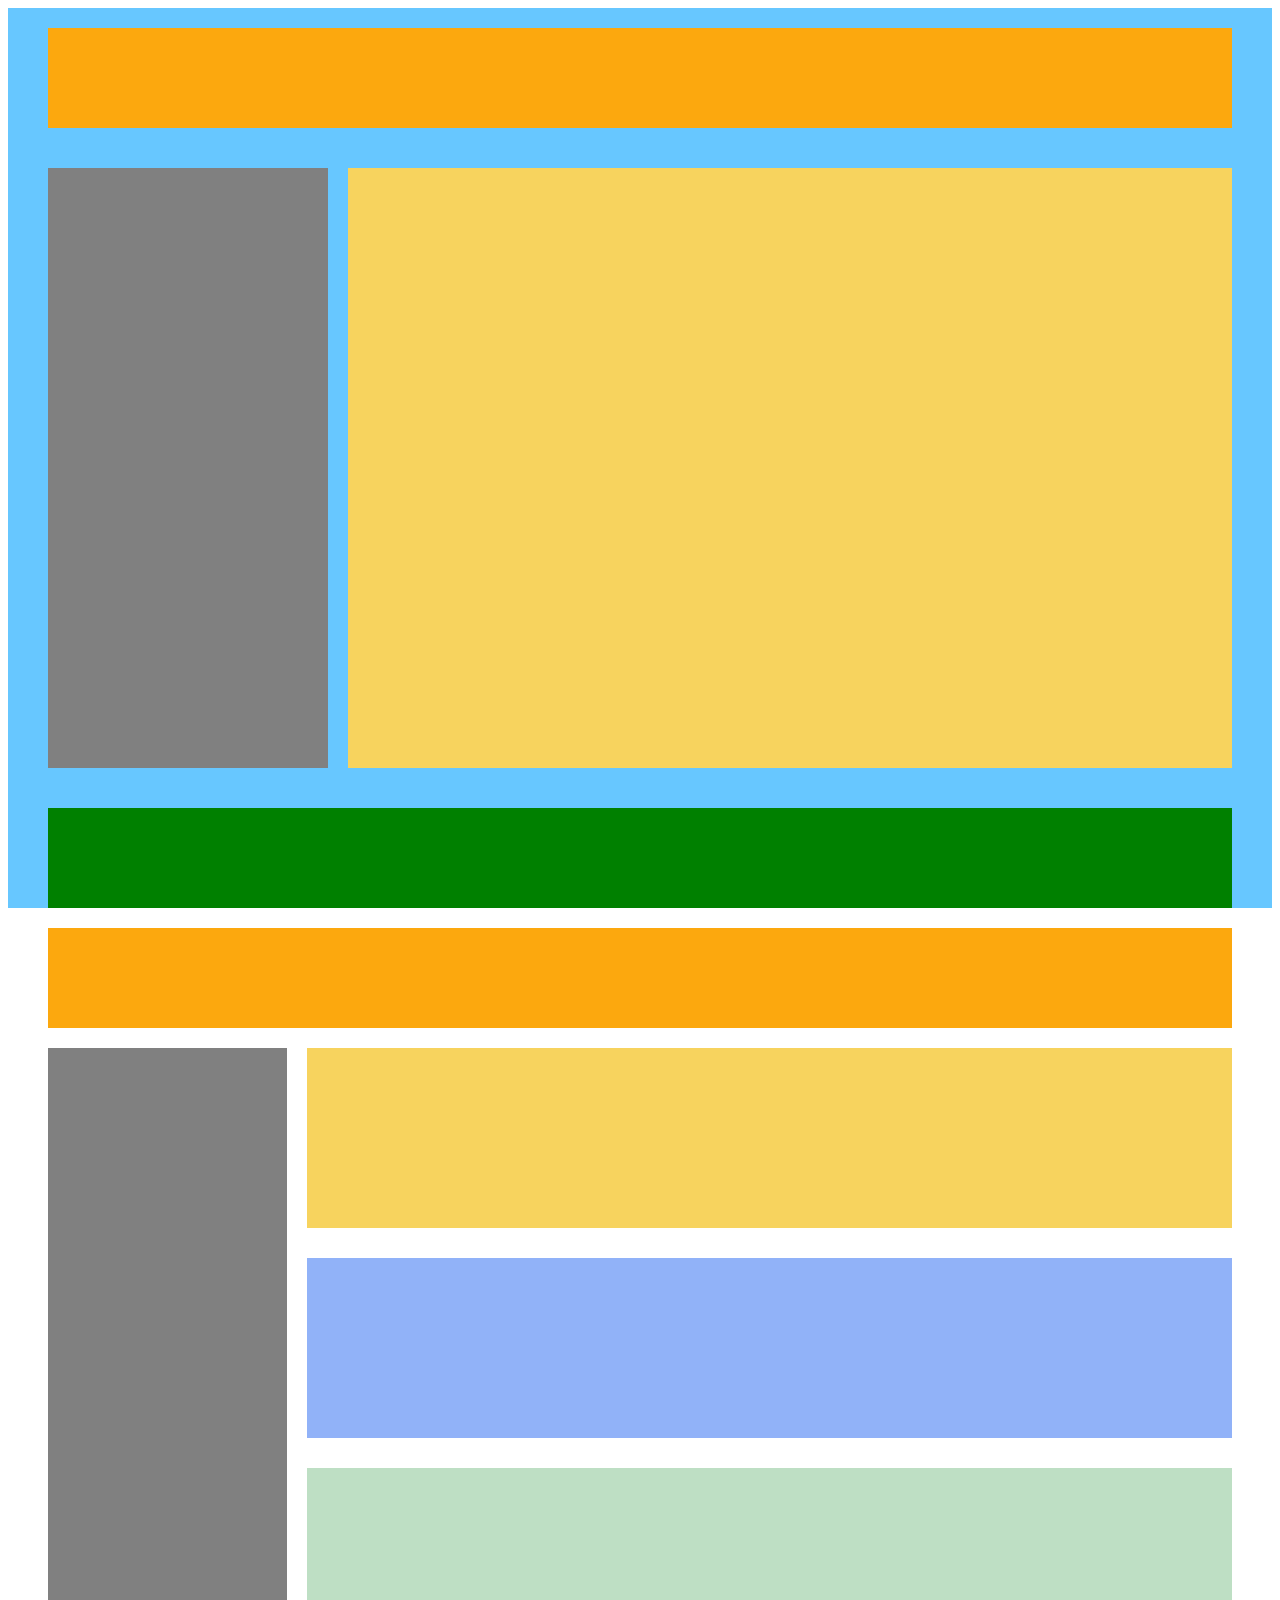
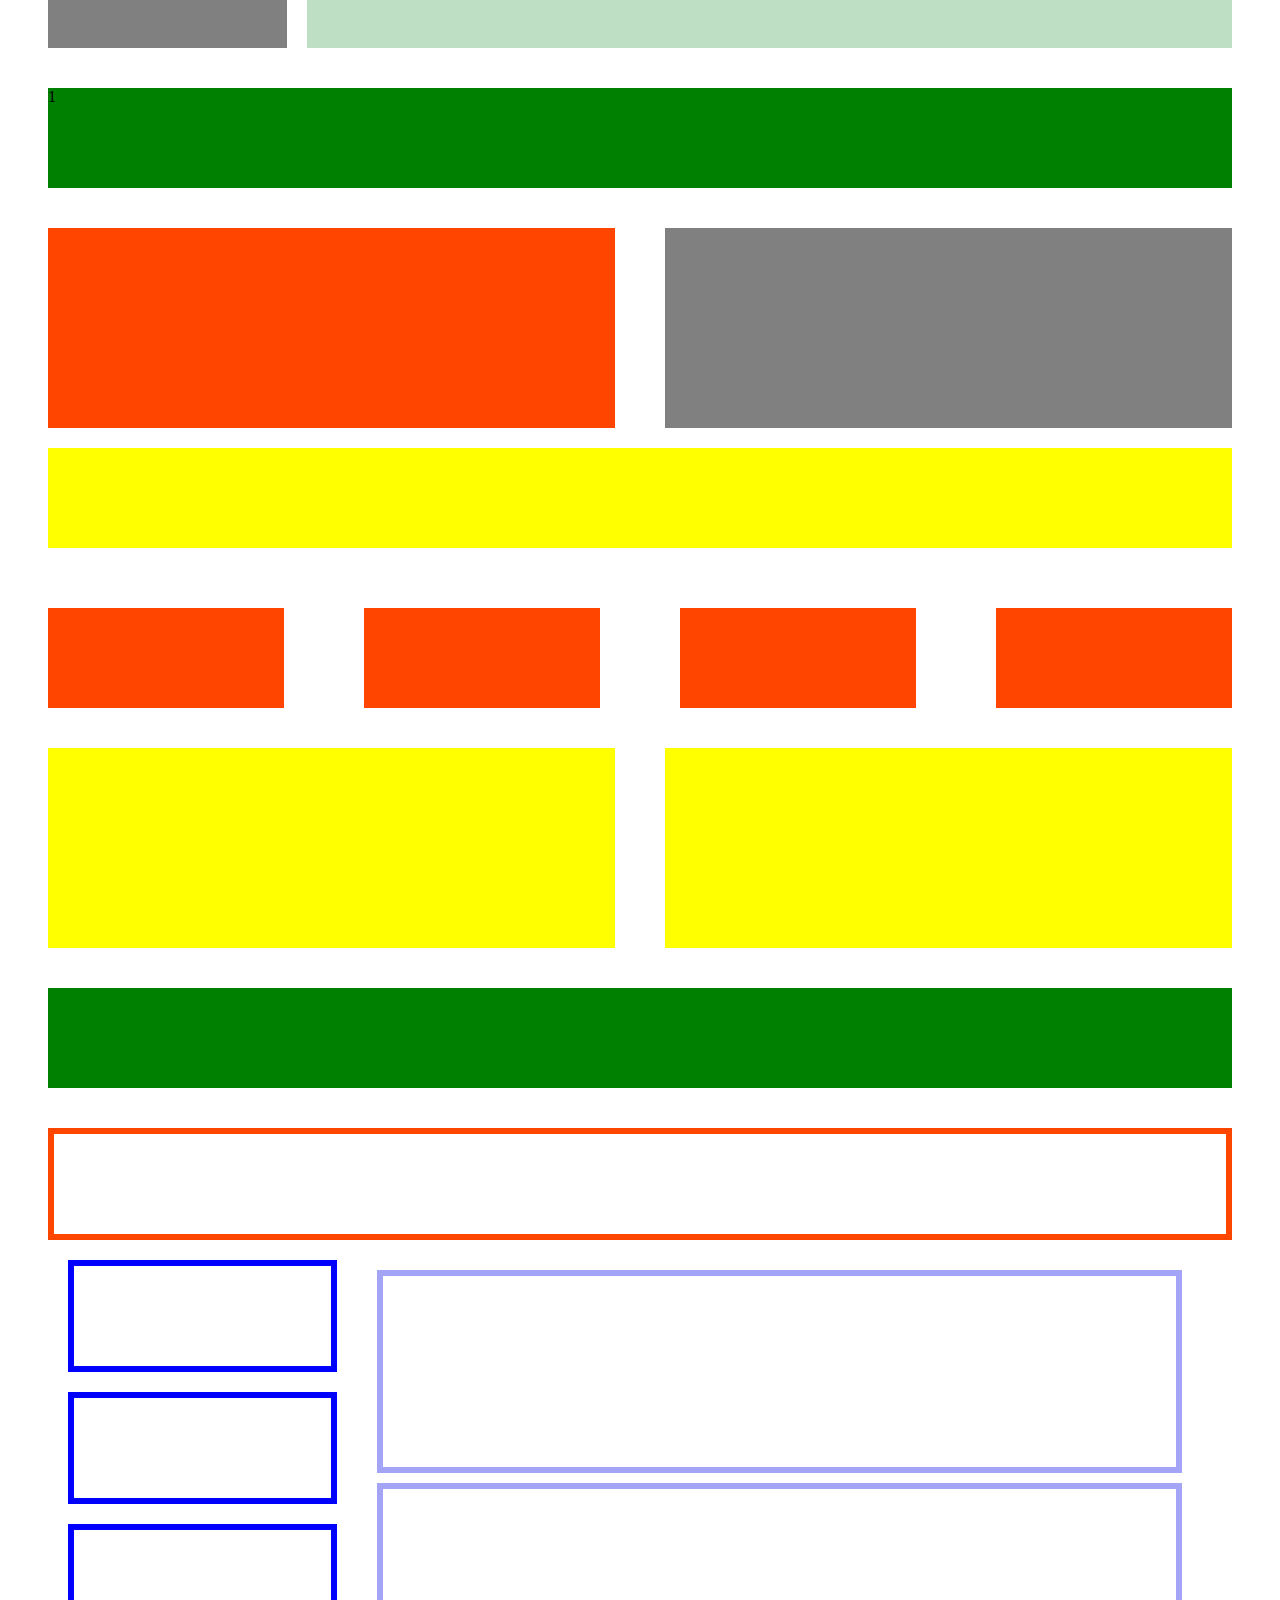
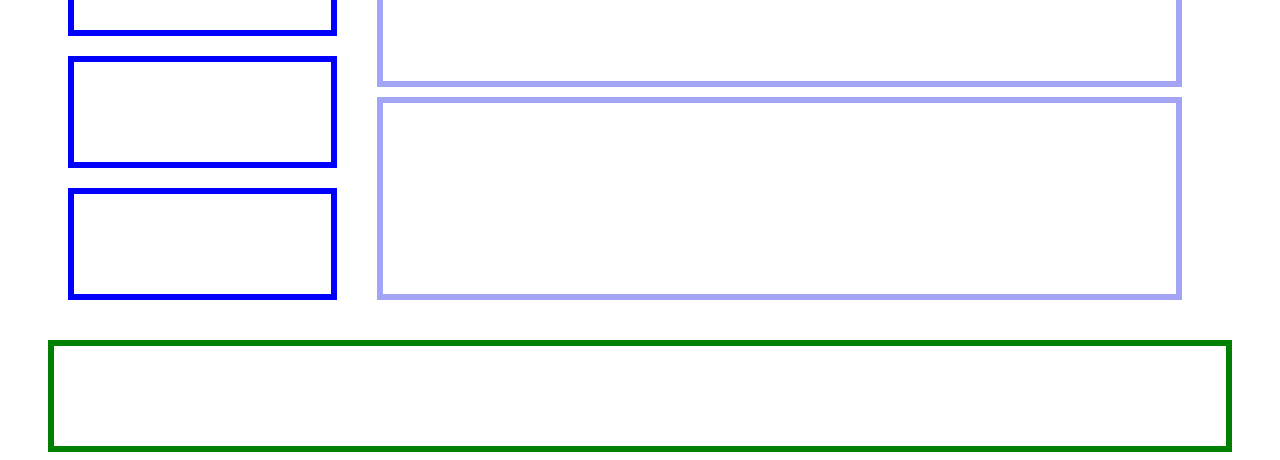
<file: exercice-flex/index.html>
<!DOCTYPE html>
<html lang="en">

<head>
    <meta charset="UTF-8">
    <meta name="viewport" content="width=device-width, initial-scale=1.0">
    <title>Document</title>
    <link rel="stylesheet" href="style.css">
</head>

<body>
<div class="bg">
    <div class="ligne1">
        <div class="orange"></div>
    </div>
    <div class="ligne2">
        <div class="gris"></div>
        <div class="jaune"></div>          
    </div>
    <div class="ligne3">
        <div class="vert"></div>
    </div>
</div>

<div class="bg2">
    <div class="ligne1">
        <div class="orange2"></div>
    </div>
    <div class="ligne4">
        <div class="gris2"></div>
        <div class="colonne">
            <div class="jaune2"></div> 
            <div class="bleu"></div> 
            <div class="vertpale"></div> 
        </div>
                 
    </div>
    <div class="ligne3">
        <div class="vert2">1</div>
    </div>
</div>

<div class="one">
    <div class="line">
        <div class="oranges"></div>
        <div class="grey"></div>
        
    </div>
<div class="line2">
    <div class="yellow"></div>
</div>
<div class="line3">
    <div class="c1"></div>
    <div class="c2"></div>
    <div class="c3"></div>
    <div class="c4"></div>
</div>
<div class="line4">
    <div class="y1"></div>
    <div class="y2"></div>
</div>
<div class="line5">
    <div class="g"></div>
</div>
</div>


<div class="exo4">
    <div class="l1">
        <div class="bo"></div>
    </div>
    <div class="l2">
        <div class="bc">
            <div class="cb1"></div>
            <div class="cb2"></div>
            <div class="cb3"></div>
            <div class="cb4"></div>
            <div class="cb5"></div>
        </div>
        <div class="bf">
            <div class="cf1"></div>
            <div class="cf2"></div>
            <div class="cf3"></div>
        </div>
    </div>
    <div class="l3">
        <div class="cv"></div>
    </div>
    
</div>

</body>

</html>
</file>
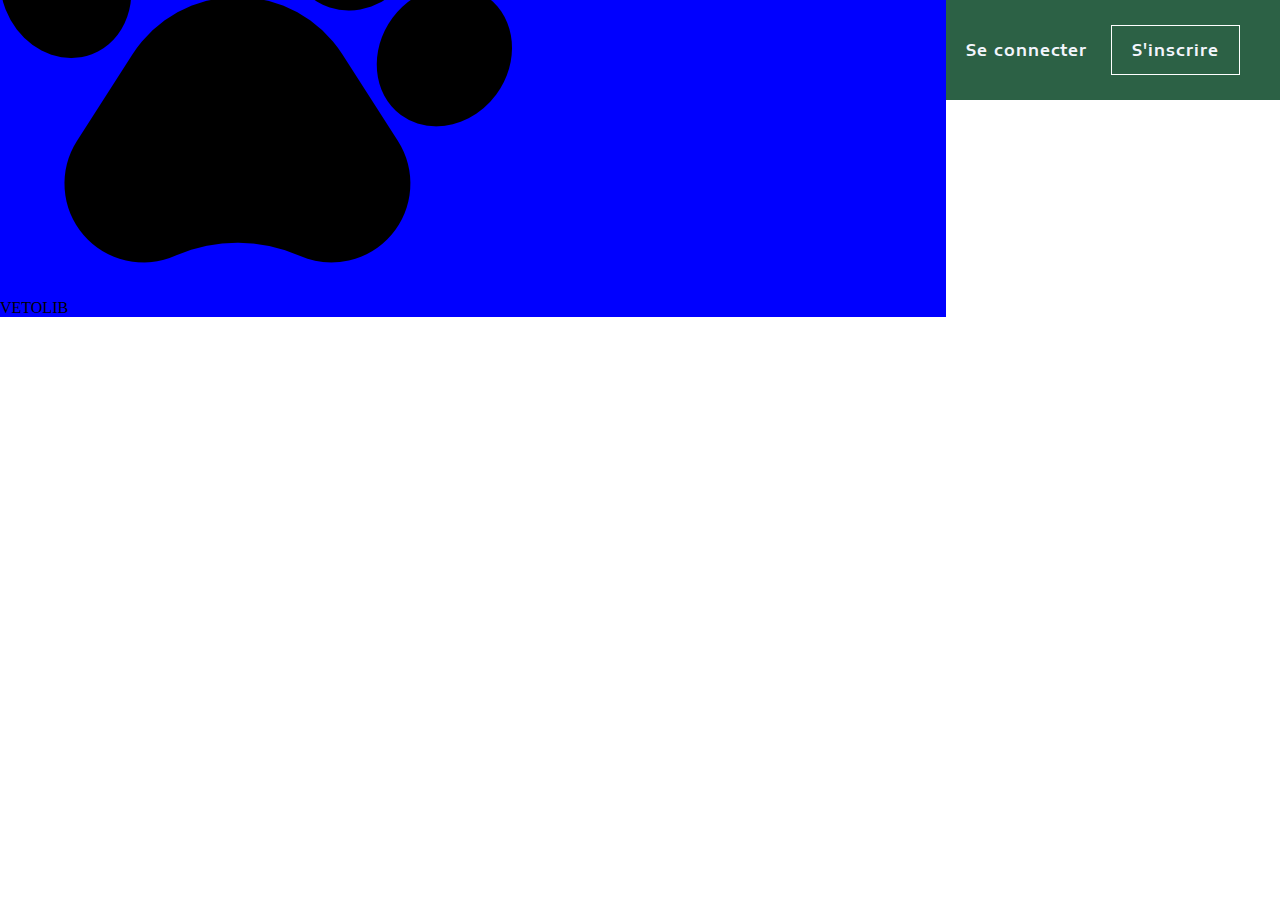
<file: test/index.html>
<!DOCTYPE html>
<html lang="en">

<head>
    <meta charset="UTF-8">
    <meta name="viewport" content="width=device-width, initial-scale=1.0">
    <link rel="stylesheet" href="style.css">
    <!-- <link rel='stylesheet' href='https://cdn-uicons.flaticon.com/uicons-solid-rounded/css/uicons-solid-rounded.css'> -->
    <link rel="preconnect" href="https://fonts.googleapis.com">
    <link rel="preconnect" href="https://fonts.gstatic.com" crossorigin>
    <link href="https://fonts.googleapis.com/css2?family=Encode+Sans+Expanded:wght@300;600&display=swap" rel="stylesheet">
    <title>Document</title>
</head>

<body>
    <nav>
    <div>
        <img src="empreinte-de-patte (1).png" alt="logo">
        <p>VETOLIB</p>
    </div>
    <div>
        <ul>
            <li> <a href="#">Se connecter</a></li>
            <li> <a href="#">S'inscrire</a></li>
        </ul>
    </div>
    </nav>

    <header>

    </header>
    <!-- <i class="fi fi-sr-paw"></i> -->
</body>

</html>
</file>
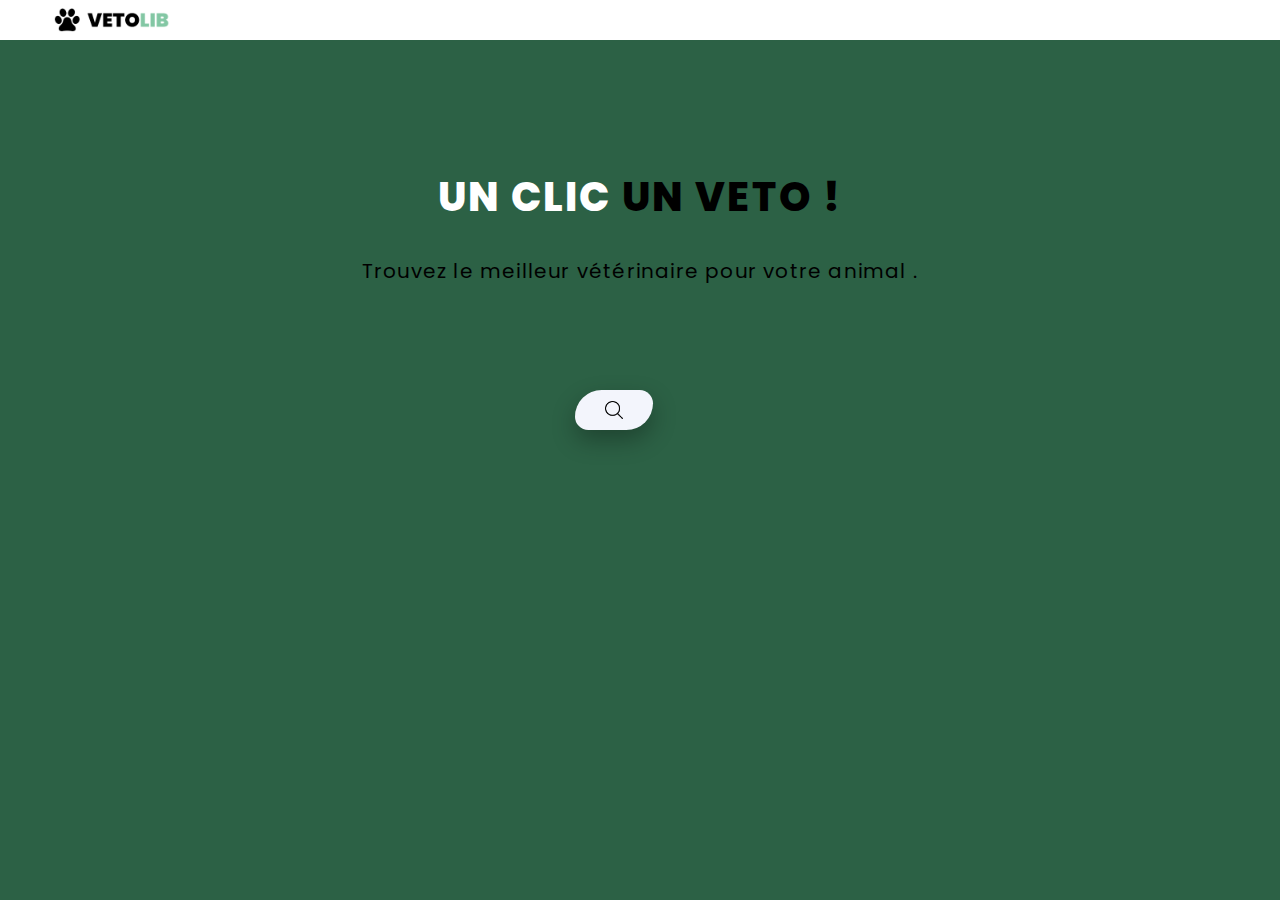
<file: vetolib/index.html>
<!DOCTYPE html>
<html lang="en">

<head>
    <meta charset="UTF-8">
    <meta name="viewport" content="width=device-width, initial-scale=1.0">
    <link rel="stylesheet" href="style.css">
    <!-- <link rel='stylesheet' href='https://cdn-uicons.flaticon.com/uicons-solid-rounded/css/uicons-solid-rounded.css'> -->
    <link rel="preconnect" href="https://fonts.googleapis.com">
    <link rel="preconnect" href="https://fonts.gstatic.com" crossorigin>
    <link href="https://fonts.googleapis.com/css2?family=Encode+Sans+Expanded:wght@300;600&display=swap"
        rel="stylesheet">
    <link rel="preconnect" href="https://fonts.googleapis.com">
    <link rel="preconnect" href="https://fonts.gstatic.com" crossorigin>
    <link
        href="https://fonts.googleapis.com/css2?family=Poppins:wght@300;400;600&family=Roboto:wght@400;700&display=swap"
        rel="stylesheet">
        <link rel='stylesheet' href='https://cdn-uicons.flaticon.com/uicons-regular-rounded/css/uicons-regular-rounded.css'>
    <title>Home</title>
</head>

<body>
    <nav>
        <img src="VETOLIB-removebg-preview.png" alt="logo">

        <img src="notification (1) 1 (1).png" alt="cloche">

        <ul>
            <li> <a href="connexion.html">Se connecter</a></li>
            <li> <a href="#">S'inscrire</a></li>
        </ul>

    </nav>

    <header>
        <div>
            <h1> <span>UN CLIC</span> UN VETO !</h1>
        </div>
        <div>
            <h2>Trouvez le meilleur vétérinaire pour votre animal .</h2>
        </div>
        
    </header>    

 <section>
    <div>
            <input type="text" placeholder="Recherchez un vétérinaire ...">
            <!-- <a href="#"> -->
                <img src="search-interface-symbol.png" alt="">
                <!-- <i class="fa-solid fa-magnifying-glass" style="color: #000000;"></i> -->
            <!-- </a> -->
    </div>
</section>

    <!-- <i class="fi fi-sr-paw"></i> -->
</body>

</html>
</file>
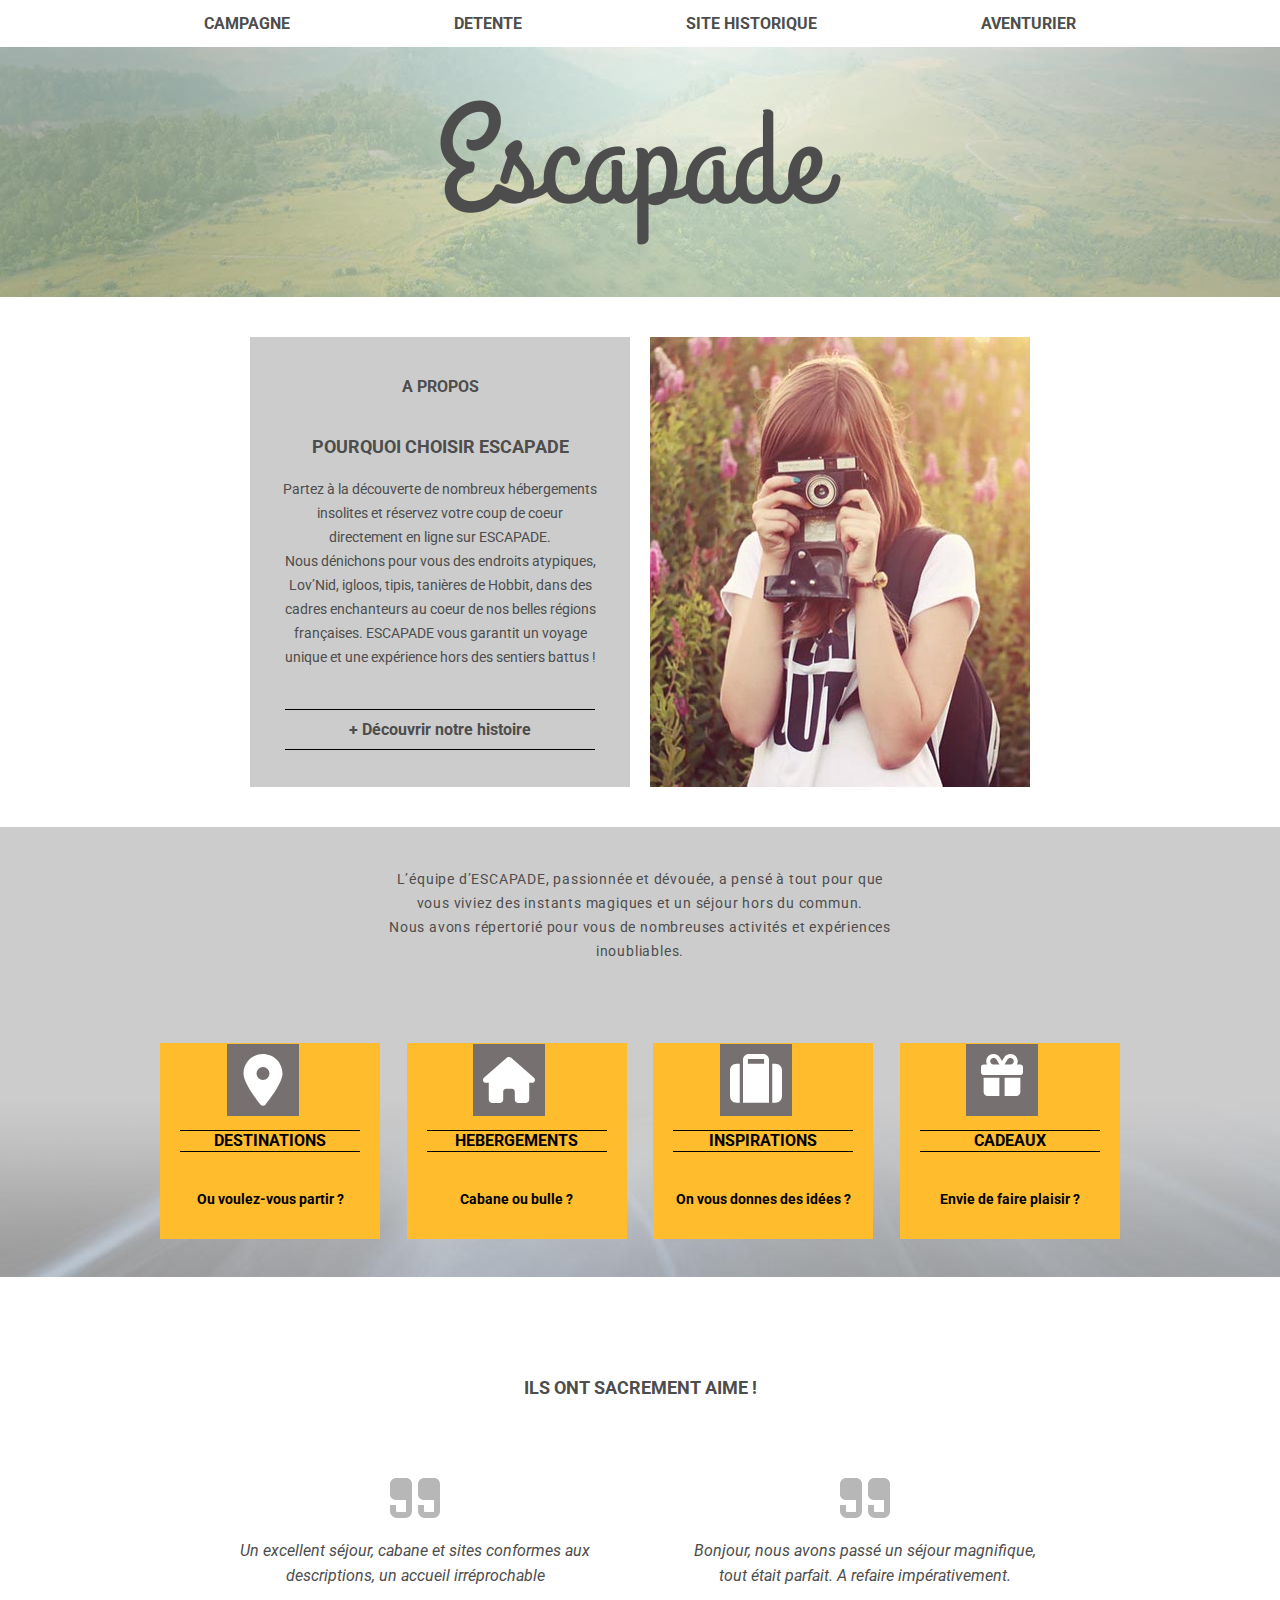
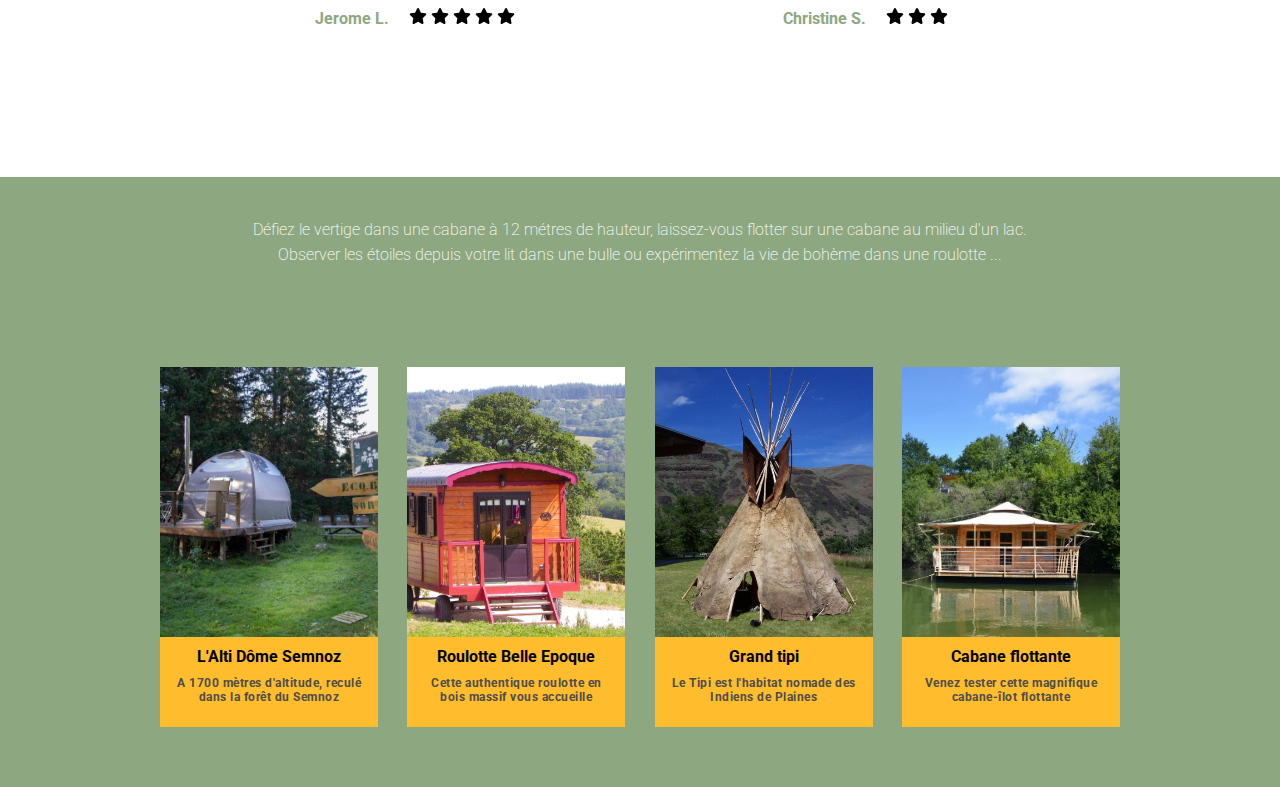
<file: escapade/escapade/index.html>
<!DOCTYPE html>
<html lang="en">

<head>
    <meta charset="UTF-8">
    <link rel="preconnect" href="https://fonts.googleapis.com">
    <link rel="preconnect" href="https://fonts.gstatic.com" crossorigin>
    <link href="https://fonts.googleapis.com/css2?family=Roboto:wght@400;700&display=swap" rel="stylesheet">
    <meta name="viewport" content="width=device-width, initial-scale=1.0">
    <link rel="stylesheet" href="style.css">
    <title>Document</title>
</head>

<body>

    <nav>
        <ul>
            <li><a href="#">CAMPAGNE</a></li>
            <li><a href="#">DETENTE</a></li>
            <li><a href="#">SITE HISTORIQUE</a></li>
            <li><a href="#">AVENTURIER</a></li>
        </ul>
    </nav>

    <header>
        <div class="contenair">
            <img src="logo_escapade.png" alt="escapade" class="escapade">
        </div>
    </header>

    <div class="bloc1">
        <div class="cg">
            <p class="ap">A PROPOS</p>
            <P class="question">POURQUOI CHOISIR ESCAPADE</P>
            <P class="paragraphe">Partez à la découverte de nombreux hébergements insolites et réservez votre coup de
                coeur <br>directement en ligne sur ESCAPADE. <br>
                Nous dénichons pour vous des endroits atypiques, Lov’Nid, igloos, tipis, tanières de Hobbit, dans des
                <br> cadres enchanteurs au coeur de nos belles régions françaises.
                ESCAPADE vous garantit un voyage <br>unique et une expérience hors des sentiers battus !
            </P>
            <p class="decouvrir"> + Découvrir notre histoire</p>
        </div>
        <div class="photographe">
            <img src="photographe.jpg" alt="photographe" class="photo">
        </div>
    </div>

    <div class="bloc2">
        <!-- <div class="paragraphe2"> -->
            <p class="paragraphe2">L’équipe d’ESCAPADE, passionnée et dévouée, a pensé à tout pour que <br> vous viviez des instants
                magiques et un séjour hors du commun. <br>
                Nous avons répertorié pour vous de nombreuses activités et expériences <br>inoubliables.</p>

        <!-- </div> -->
    
        <!-- A REVOIR CODE EXPLICATION -->
        <div class="bloc3">
            
            <div class="c1">
                <p class="destinations">DESTINATIONS</p>
                <div class="gift">
                    <svg class="svg" xmlns="http://www.w3.org/2000/svg" viewBox="0 0 384 512"><!--! Font Awesome Pro 6.4.2 by @fontawesome - https://fontawesome.com License - https://fontawesome.com/license (Commercial License) Copyright 2023 Fonticons, Inc. --><path d="M215.7 499.2C267 435 384 279.4 384 192C384 86 298 0 192 0S0 86 0 192c0 87.4 117 243 168.3 307.2c12.3 15.3 35.1 15.3 47.4 0zM192 128a64 64 0 1 1 0 128 64 64 0 1 1 0-128z"/></svg>
            </div>
                <p class="bas1">Ou voulez-vous partir ?</p>
            </div>
            <div class="c2">
                <P class="hebergement">HEBERGEMENTS</P>
                <div class="gift">
                    <svg class="svg" xmlns="http://www.w3.org/2000/svg" viewBox="0 0 576 512"><!--! Font Awesome Pro 6.4.2 by @fontawesome - https://fontawesome.com License - https://fontawesome.com/license (Commercial License) Copyright 2023 Fonticons, Inc. --><path d="M575.8 255.5c0 18-15 32.1-32 32.1h-32l.7 160.2c0 2.7-.2 5.4-.5 8.1V472c0 22.1-17.9 40-40 40H456c-1.1 0-2.2 0-3.3-.1c-1.4 .1-2.8 .1-4.2 .1H416 392c-22.1 0-40-17.9-40-40V448 384c0-17.7-14.3-32-32-32H256c-17.7 0-32 14.3-32 32v64 24c0 22.1-17.9 40-40 40H160 128.1c-1.5 0-3-.1-4.5-.2c-1.2 .1-2.4 .2-3.6 .2H104c-22.1 0-40-17.9-40-40V360c0-.9 0-1.9 .1-2.8V287.6H32c-18 0-32-14-32-32.1c0-9 3-17 10-24L266.4 8c7-7 15-8 22-8s15 2 21 7L564.8 231.5c8 7 12 15 11 24z"/></svg>
                </div>
                <p class="bas2">Cabane ou bulle ?</p>
            </div>
            <div class="c3">
                <P class="inspirations">INSPIRATIONS</P>
                <div class="gift">
                    <svg class="svg" xmlns="http://www.w3.org/2000/svg" viewBox="0 0 512 512"><!--! Font Awesome Pro 6.4.2 by @fontawesome - https://fontawesome.com License - https://fontawesome.com/license (Commercial License) Copyright 2023 Fonticons, Inc. --><path d="M176 56V96H336V56c0-4.4-3.6-8-8-8H184c-4.4 0-8 3.6-8 8zM128 96V56c0-30.9 25.1-56 56-56H328c30.9 0 56 25.1 56 56V96v32V480H128V128 96zM64 96H96V480H64c-35.3 0-64-28.7-64-64V160c0-35.3 28.7-64 64-64zM448 480H416V96h32c35.3 0 64 28.7 64 64V416c0 35.3-28.7 64-64 64z"/></svg>
                </div>
                <p class="bas3">On vous donnes des idées ?</p>
            </div>
            <div class="c4">
                <p class="cadeaux">CADEAUX</p>
                <div class="gift">
                    <svg class="svg" xmlns="http://www.w3.org/2000/svg" height="42px" viewBox="0 0 512 512"><!--! Font Awesome Free 6.4.2 by @fontawesome - https://fontawesome.com License - https://fontawesome.com/license (Commercial License) Copyright 2023 Fonticons, Inc. --><style>svg{fill:#ffffff}</style><path d="M190.5 68.8L225.3 128H224 152c-22.1 0-40-17.9-40-40s17.9-40 40-40h2.2c14.9 0 28.8 7.9 36.3 20.8zM64 88c0 14.4 3.5 28 9.6 40H32c-17.7 0-32 14.3-32 32v64c0 17.7 14.3 32 32 32H480c17.7 0 32-14.3 32-32V160c0-17.7-14.3-32-32-32H438.4c6.1-12 9.6-25.6 9.6-40c0-48.6-39.4-88-88-88h-2.2c-31.9 0-61.5 16.9-77.7 44.4L256 85.5l-24.1-41C215.7 16.9 186.1 0 154.2 0H152C103.4 0 64 39.4 64 88zm336 0c0 22.1-17.9 40-40 40H288h-1.3l34.8-59.2C329.1 55.9 342.9 48 357.8 48H360c22.1 0 40 17.9 40 40zM32 288V464c0 26.5 21.5 48 48 48H224V288H32zM288 512H432c26.5 0 48-21.5 48-48V288H288V512z"/></svg>
                </div>
                <p class="bas4">Envie de faire plaisir ?</p>
            </div>
        </div>
    </div>


    <div class="bloc5">
        <div class="l1">
            <p class="titre">ILS ONT SACREMENT AIME !</p>
        </div>
        <div class="commentaire">
            <div class="com1">
                <div class="gui">
                    <img src="apostrophe.png" alt="guillemet">
                </div>
                <p class="pc">Un excellent séjour, cabane et sites conformes aux descriptions, un accueil irréprochable</p>
                <div class="nometoile1">
                    <p class="nom">Jerome L.</p>
                    <div class="etoile">
                    <svg xmlns="http://www.w3.org/2000/svg" height="1em" viewBox="0 0 576 512"><!--! Font Awesome Free 6.4.2 by @fontawesome - https://fontawesome.com License - https://fontawesome.com/license (Commercial License) Copyright 2023 Fonticons, Inc. --><style>svg{fill:black}</style><path d="M316.9 18C311.6 7 300.4 0 288.1 0s-23.4 7-28.8 18L195 150.3 51.4 171.5c-12 1.8-22 10.2-25.7 21.7s-.7 24.2 7.9 32.7L137.8 329 113.2 474.7c-2 12 3 24.2 12.9 31.3s23 8 33.8 2.3l128.3-68.5 128.3 68.5c10.8 5.7 23.9 4.9 33.8-2.3s14.9-19.3 12.9-31.3L438.5 329 542.7 225.9c8.6-8.5 11.7-21.2 7.9-32.7s-13.7-19.9-25.7-21.7L381.2 150.3 316.9 18z"/></svg>
                    <svg xmlns="http://www.w3.org/2000/svg" height="1em" viewBox="0 0 576 512"><!--! Font Awesome Free 6.4.2 by @fontawesome - https://fontawesome.com License - https://fontawesome.com/license (Commercial License) Copyright 2023 Fonticons, Inc. --><style>svg{fill:#000000}</style><path d="M316.9 18C311.6 7 300.4 0 288.1 0s-23.4 7-28.8 18L195 150.3 51.4 171.5c-12 1.8-22 10.2-25.7 21.7s-.7 24.2 7.9 32.7L137.8 329 113.2 474.7c-2 12 3 24.2 12.9 31.3s23 8 33.8 2.3l128.3-68.5 128.3 68.5c10.8 5.7 23.9 4.9 33.8-2.3s14.9-19.3 12.9-31.3L438.5 329 542.7 225.9c8.6-8.5 11.7-21.2 7.9-32.7s-13.7-19.9-25.7-21.7L381.2 150.3 316.9 18z"/></svg>
                    <svg xmlns="http://www.w3.org/2000/svg" height="1em" viewBox="0 0 576 512"><!--! Font Awesome Free 6.4.2 by @fontawesome - https://fontawesome.com License - https://fontawesome.com/license (Commercial License) Copyright 2023 Fonticons, Inc. --><style>svg{fill:#000000}</style><path d="M316.9 18C311.6 7 300.4 0 288.1 0s-23.4 7-28.8 18L195 150.3 51.4 171.5c-12 1.8-22 10.2-25.7 21.7s-.7 24.2 7.9 32.7L137.8 329 113.2 474.7c-2 12 3 24.2 12.9 31.3s23 8 33.8 2.3l128.3-68.5 128.3 68.5c10.8 5.7 23.9 4.9 33.8-2.3s14.9-19.3 12.9-31.3L438.5 329 542.7 225.9c8.6-8.5 11.7-21.2 7.9-32.7s-13.7-19.9-25.7-21.7L381.2 150.3 316.9 18z"/></svg>
                    <svg xmlns="http://www.w3.org/2000/svg" height="1em" viewBox="0 0 576 512"><!--! Font Awesome Free 6.4.2 by @fontawesome - https://fontawesome.com License - https://fontawesome.com/license (Commercial License) Copyright 2023 Fonticons, Inc. --><style>svg{fill:#000000}</style><path d="M316.9 18C311.6 7 300.4 0 288.1 0s-23.4 7-28.8 18L195 150.3 51.4 171.5c-12 1.8-22 10.2-25.7 21.7s-.7 24.2 7.9 32.7L137.8 329 113.2 474.7c-2 12 3 24.2 12.9 31.3s23 8 33.8 2.3l128.3-68.5 128.3 68.5c10.8 5.7 23.9 4.9 33.8-2.3s14.9-19.3 12.9-31.3L438.5 329 542.7 225.9c8.6-8.5 11.7-21.2 7.9-32.7s-13.7-19.9-25.7-21.7L381.2 150.3 316.9 18z"/></svg>
                    <svg xmlns="http://www.w3.org/2000/svg" height="1em" viewBox="0 0 576 512"><!--! Font Awesome Free 6.4.2 by @fontawesome - https://fontawesome.com License - https://fontawesome.com/license (Commercial License) Copyright 2023 Fonticons, Inc. --><style>svg{fill:#000000}</style><path d="M316.9 18C311.6 7 300.4 0 288.1 0s-23.4 7-28.8 18L195 150.3 51.4 171.5c-12 1.8-22 10.2-25.7 21.7s-.7 24.2 7.9 32.7L137.8 329 113.2 474.7c-2 12 3 24.2 12.9 31.3s23 8 33.8 2.3l128.3-68.5 128.3 68.5c10.8 5.7 23.9 4.9 33.8-2.3s14.9-19.3 12.9-31.3L438.5 329 542.7 225.9c8.6-8.5 11.7-21.2 7.9-32.7s-13.7-19.9-25.7-21.7L381.2 150.3 316.9 18z"/></svg>
                    </div>
            </div>
            </div>
            <div class="com2">
                <div class="gui2">
                    <img src="apostrophe.png" alt="guillemet">
                </div>
                <p class="pc">Bonjour, nous avons passé un séjour magnifique, tout était parfait. A refaire impérativement.</p>
                <div class="nometoile2">
                    <p class="nom2">Christine S.</p>
                    <div class="etoile2">
                    <svg xmlns="http://www.w3.org/2000/svg" height="1em" viewBox="0 0 576 512"><!--! Font Awesome Free 6.4.2 by @fontawesome - https://fontawesome.com License - https://fontawesome.com/license (Commercial License) Copyright 2023 Fonticons, Inc. --><style>svg{fill:#000000}</style><path d="M316.9 18C311.6 7 300.4 0 288.1 0s-23.4 7-28.8 18L195 150.3 51.4 171.5c-12 1.8-22 10.2-25.7 21.7s-.7 24.2 7.9 32.7L137.8 329 113.2 474.7c-2 12 3 24.2 12.9 31.3s23 8 33.8 2.3l128.3-68.5 128.3 68.5c10.8 5.7 23.9 4.9 33.8-2.3s14.9-19.3 12.9-31.3L438.5 329 542.7 225.9c8.6-8.5 11.7-21.2 7.9-32.7s-13.7-19.9-25.7-21.7L381.2 150.3 316.9 18z"/></svg>
                    <svg xmlns="http://www.w3.org/2000/svg" height="1em" viewBox="0 0 576 512"><!--! Font Awesome Free 6.4.2 by @fontawesome - https://fontawesome.com License - https://fontawesome.com/license (Commercial License) Copyright 2023 Fonticons, Inc. --><style>svg{fill:#000000}</style><path d="M316.9 18C311.6 7 300.4 0 288.1 0s-23.4 7-28.8 18L195 150.3 51.4 171.5c-12 1.8-22 10.2-25.7 21.7s-.7 24.2 7.9 32.7L137.8 329 113.2 474.7c-2 12 3 24.2 12.9 31.3s23 8 33.8 2.3l128.3-68.5 128.3 68.5c10.8 5.7 23.9 4.9 33.8-2.3s14.9-19.3 12.9-31.3L438.5 329 542.7 225.9c8.6-8.5 11.7-21.2 7.9-32.7s-13.7-19.9-25.7-21.7L381.2 150.3 316.9 18z"/></svg>
                    <svg xmlns="http://www.w3.org/2000/svg" height="1em" viewBox="0 0 576 512"><!--! Font Awesome Free 6.4.2 by @fontawesome - https://fontawesome.com License - https://fontawesome.com/license (Commercial License) Copyright 2023 Fonticons, Inc. --><style>svg{fill:#000000}</style><path d="M316.9 18C311.6 7 300.4 0 288.1 0s-23.4 7-28.8 18L195 150.3 51.4 171.5c-12 1.8-22 10.2-25.7 21.7s-.7 24.2 7.9 32.7L137.8 329 113.2 474.7c-2 12 3 24.2 12.9 31.3s23 8 33.8 2.3l128.3-68.5 128.3 68.5c10.8 5.7 23.9 4.9 33.8-2.3s14.9-19.3 12.9-31.3L438.5 329 542.7 225.9c8.6-8.5 11.7-21.2 7.9-32.7s-13.7-19.9-25.7-21.7L381.2 150.3 316.9 18z"/></svg>
                </div>
            </div>
        </div>
    </div>
    </div>


    <div class="bloc6">
        <div class="texte1">
            <p>Défiez le vertige dans une cabane à 12 métres de hauteur, laissez-vous flotter sur une cabane au milieu d'un lac. <br>
                Observer les étoiles depuis votre lit dans une bulle ou expérimentez la vie de bohème dans une roulotte ...
            </p>
        </div>
        <div class="loge">
            <div class="log1">
                <!-- <img src="alti-dome.jpg" alt="photo1" class="dome"> -->
                <p class="t1">L'Alti Dôme Semnoz</p>
                <p class="t2">A 1700 mètres d'altitude, reculé <br>dans la forêt du Semnoz</p>
            </div>
            <div class="log2">
                <p class="t1">Roulotte Belle Epoque</p>
                <p class="t2">Cette authentique roulotte en <br>bois massif vous accueille</p>
            </div>
            <div class="log3">
                <p class="t1">Grand tipi</p>
                <p class="t2">Le Tipi est l'habitat nomade des <br> Indiens de Plaines</p>
            </div>
            <div class="log4">
                <p class="t1">Cabane flottante</p>
                <p class="t2">Venez tester cette magnifique <br>cabane-îlot flottante</p>
            </div>
        </div>
    </div>
</body>


</html>
</file>
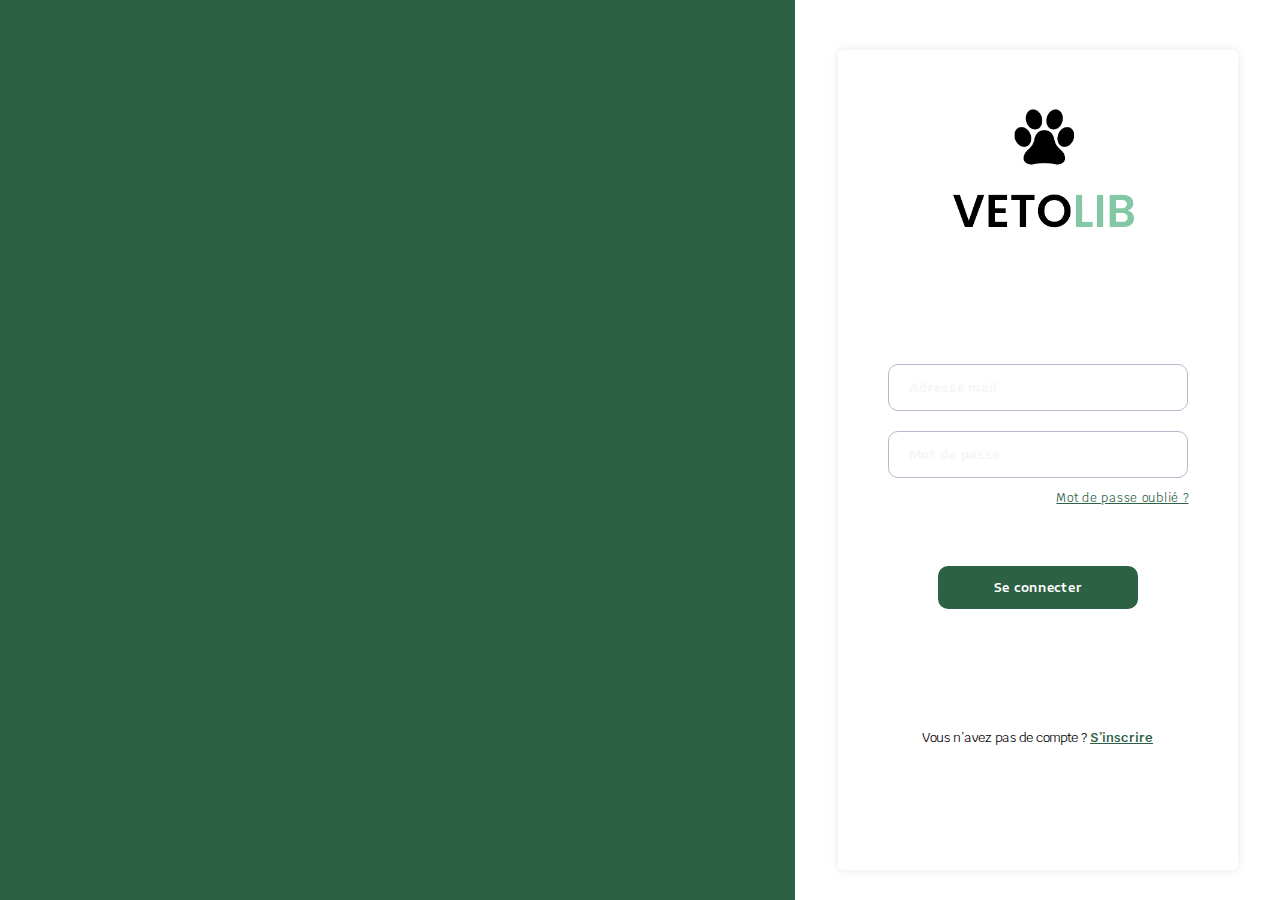
<file: vetolib/connexion.html>
<!DOCTYPE html>
<html lang="fr">

<head>
    <meta charset="UTF-8">
    <meta name="viewport" content="width=device-width, initial-scale=1.0">

    <!-- <link rel='stylesheet' href='https://cdn-uicons.flaticon.com/uicons-solid-rounded/css/uicons-solid-rounded.css'> -->
    <link rel="preconnect" href="https://fonts.googleapis.com">
    <link rel="preconnect" href="https://fonts.gstatic.com" crossorigin>
    <link href="https://fonts.googleapis.com/css2?family=Encode+Sans+Expanded:wght@300;600&display=swap"
        rel="stylesheet">
        <link rel="preconnect" href="https://fonts.googleapis.com">
        <link rel="preconnect" href="https://fonts.gstatic.com" crossorigin>
        <link href="https://fonts.googleapis.com/css2?family=Krub:wght@200;300;400;500;600;700&family=Poppins:wght@300;400;600&family=Roboto:wght@400;700&display=swap" rel="stylesheet">
    <link rel="stylesheet" href="connexion.css">
    <title>Connexion</title>
</head>

<body>

    <section>
        <div></div>
        <div>
            <div class="login-container">
               <a href="index.html"><img src="logo_vetolibHB.png" alt="logo" srcset=""></a>
                <!-- <h1>Connexion</h1> -->
                <!-- les 3 elements pour se connecter -->
                <form>
                    <input type="text" placeholder="Adresse mail" id="am">
                    <input type="password" placeholder="Mot de passe" id="mdp">
                    <article>
                    <p><a href="#">Mot de passe oublié ?</a></p>
                    </article>
                    <article>
                    <button type="submit">Se connecter</button>
                    <p>Vous n’avez pas de compte ? <a href="inscription.html">S’inscrire</a></p>
                    </article>
                </form>
                
            </div>

        </div>
    </section>

</body>

</html>
</file>
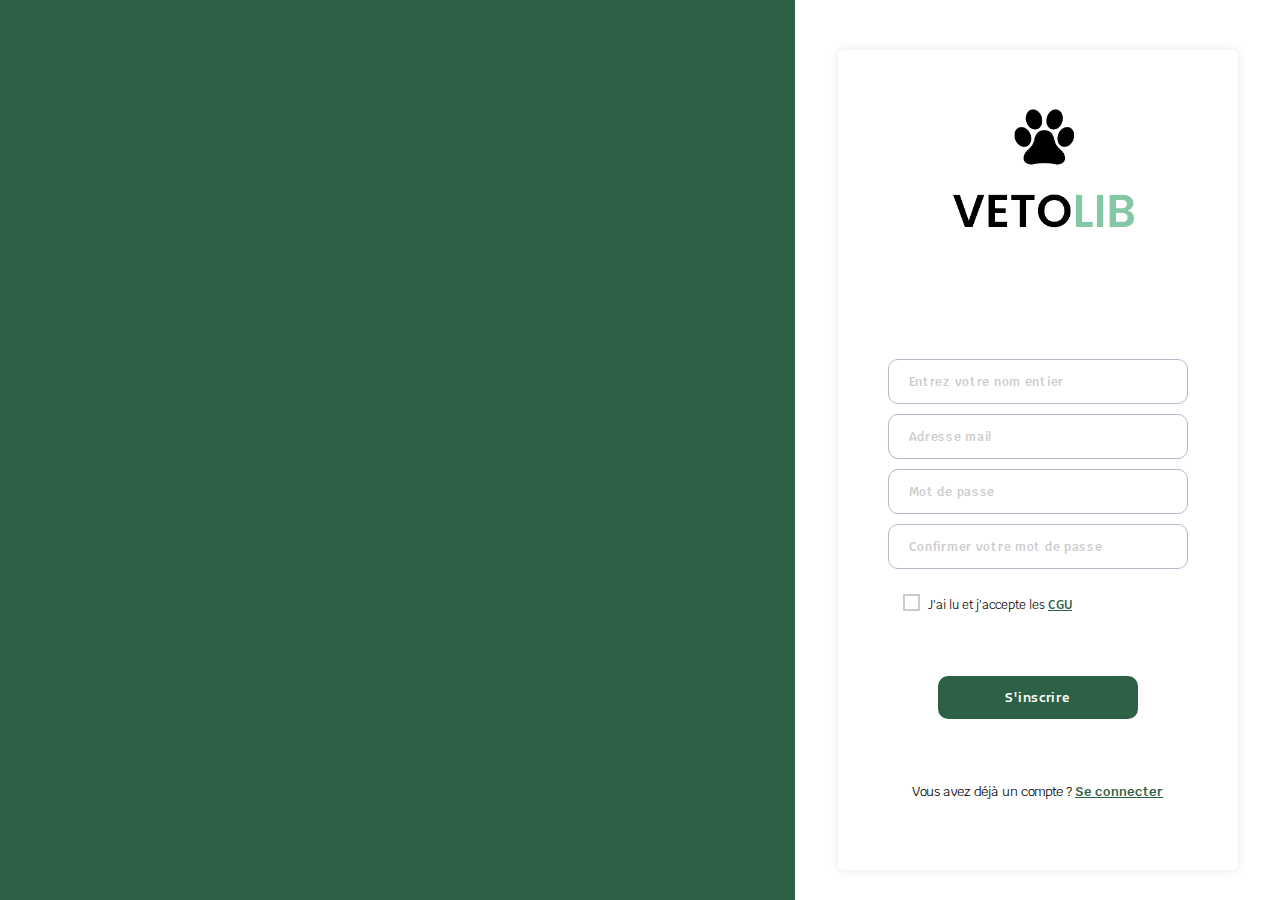
<file: vetolib/inscription.html>
<!DOCTYPE html>
<html lang="fr">

<head>
    <meta charset="UTF-8">
    <meta name="viewport" content="width=device-width, initial-scale=1.0">

    <!-- <link rel='stylesheet' href='https://cdn-uicons.flaticon.com/uicons-solid-rounded/css/uicons-solid-rounded.css'> -->
    <link rel="preconnect" href="https://fonts.googleapis.com">
    <link rel="preconnect" href="https://fonts.gstatic.com" crossorigin>
    <link href="https://fonts.googleapis.com/css2?family=Encode+Sans+Expanded:wght@300;600&display=swap"
        rel="stylesheet">
        <link rel="preconnect" href="https://fonts.googleapis.com">
        <link rel="preconnect" href="https://fonts.gstatic.com" crossorigin>
        <link href="https://fonts.googleapis.com/css2?family=Krub:wght@200;300;400;500;600;700&family=Poppins:wght@300;400;600&family=Roboto:wght@400;700&display=swap" rel="stylesheet">
    <link rel="stylesheet" href="inscription.css">
    <title>Inscription</title>
</head>

<body>
    

<section>
    <div></div>
    <div>
        <div class="login-container">
            <img src="logo_vetolibHB.png" alt="logo" srcset="">
            <!-- <h1>Connexion</h1> -->
            <!-- les 3 elements pour se connecter -->
            <form>
                <input type="text" placeholder="Entrez votre nom entier" id="np">
                <input type="text" placeholder="Adresse mail" id="am">
                <input type="password" placeholder="Mot de passe" id="mdp">
                <input type="password" placeholder="Confirmer votre mot de passe" id="cmdp">

                <figure>
                <input type="checkbox" id="cb" class="check-button" > 
                <!-- <span class="checkmark"></span> -->
                <label for="cb" class="check">J'ai lu et j'accepte les <a href="#">CGU</a></label>
                </figure>

                <article>
                <button type="submit">S'inscrire</button>
                <p>Vous avez déjà un compte ? <a href="connexion.html">Se connecter</a></p>
                </article>
            </form>
            
        </div>

    </div>
</section>

</body>
</html>
</file>
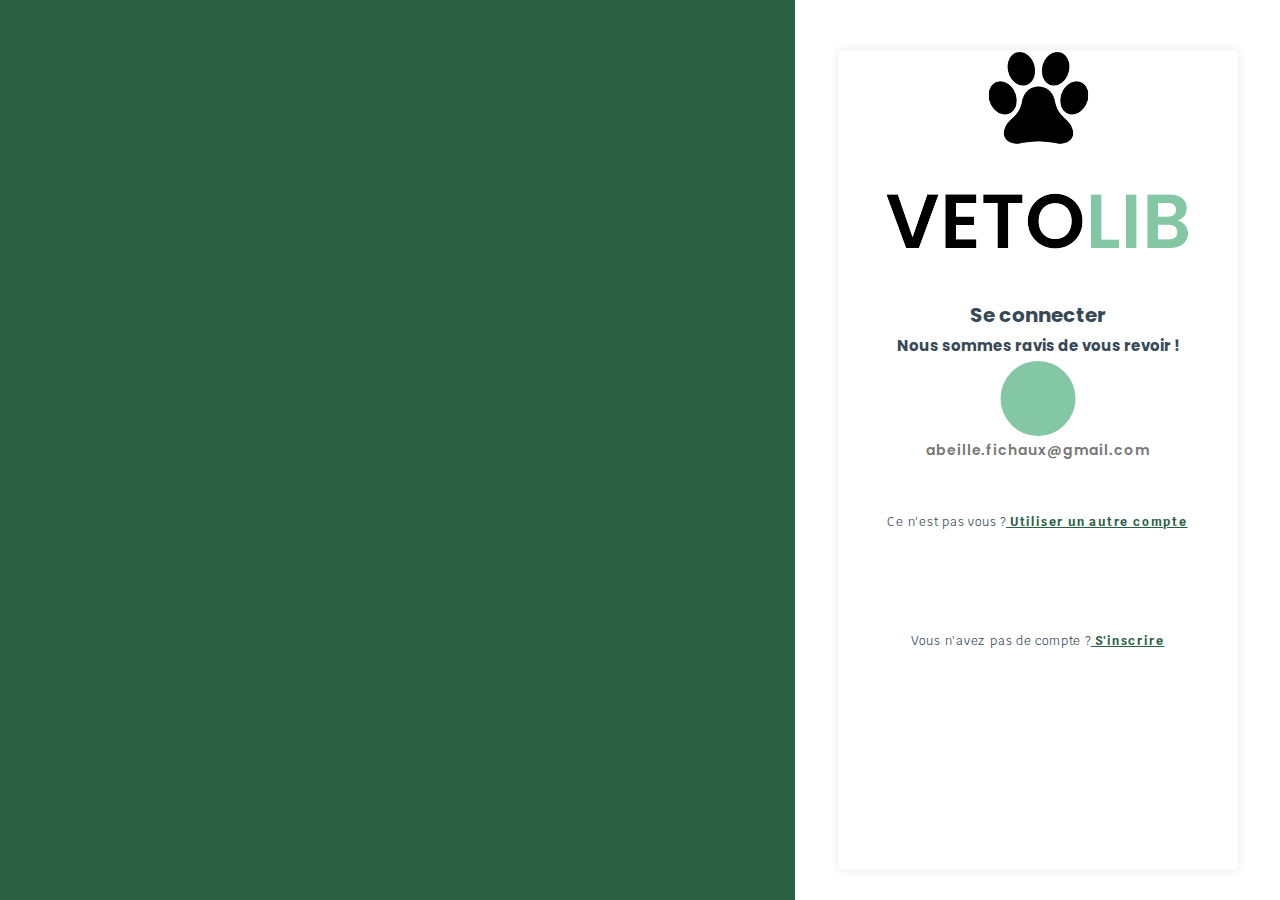
<file: vetolib/ligne.html>
<!DOCTYPE html>
<html lang="fr">

<head>
    <meta charset="UTF-8">
    <meta name="viewport" content="width=device-width, initial-scale=1.0">

    <!-- <link rel='stylesheet' href='https://cdn-uicons.flaticon.com/uicons-solid-rounded/css/uicons-solid-rounded.css'> -->
    <link rel="preconnect" href="https://fonts.googleapis.com">
    <link rel="preconnect" href="https://fonts.gstatic.com" crossorigin>
    <link href="https://fonts.googleapis.com/css2?family=Encode+Sans+Expanded:wght@300;600&display=swap"
        rel="stylesheet">
        <link rel="preconnect" href="https://fonts.googleapis.com">
        <link rel="preconnect" href="https://fonts.gstatic.com" crossorigin>
        <link href="https://fonts.googleapis.com/css2?family=Krub:wght@200;300;400;500;600;700&family=Poppins:wght@300;400;600&family=Roboto:wght@400;700&display=swap" rel="stylesheet">
    <link rel="stylesheet" href="ligne.css">
    <title>en ligne</title>
</head>

<body>
    <section>
        <div></div>
        <div> <!--main content-->
            <div class="login-container" >
                <figure>
                    <a href="index.html"> <img src="TEST.png" alt="vetolib logo"></a>
                </figure>
                <article>
                    <h5>Se connecter</h5>
                    <h6>Nous sommes ravis de vous revoir !</h6>

                    <!-- <div class="remember-user"> -->
                        <svg xmlns="http://www.w3.org/2000/svg" width="" height="75" viewBox="0 0 75 75" fill="none">
                            <circle cx="37.5" cy="37.5" r="37.5" fill="#83C7A4"/>
                        </svg>
                        <p>abeille.fichaux@gmail.com</p>
                        
                        <p>Ce n'est pas vous ?<a href="connexion.html"> Utiliser un autre compte</a></p>
                        <p>Vous n'avez pas de compte ?<a href="inscription.html"> S'inscrire</a></p>
                    <!-- </div> -->
                </article>
            </div>
        </div>
    </section>
</body>
</file>
<file: exercice-flex/style.css>
/* exercice 1*/

.bg{ 
    background: rgb(103, 199, 255);

}

.ligne1{
    display: flex;
}

.orange{
    margin-top: 20px;
    margin-left: 40px;
    margin-right: 40px;
    background: rgb(252, 168, 14);
    width: 100%;
    height: 100px
}

.ligne2{
    margin-left: 40px;
    margin-right: 40px;
    display: flex;
    margin-top: 40px;
}

.gris{
    background: gray;
    width: 300px;
    height: 600px;
}

.jaune{
    margin-left: 20px;
    background: rgb(247, 211, 94);
    width: 80%;
    height: 600px;
}

.vert{
    
    margin-left: 40px;
    margin-right: 40px;
    margin-top: 40px;
    background: green;
    width: 100%;
    height: 100px
}

/* exercice 2 */

.orange2{
    margin-top: 20px;
    margin-left: 40px;
    margin-right: 40px;
    background: rgb(252, 168, 14);
    width: 100%;
    height: 100px
}
.ligne4{
    display: flex;
    margin-top: 20px;
    margin-left: 40px;
    margin-right: 40px;
}

.gris2{
    background: gray;
    width: 300px;
    height: 600px;
}

.colonne{
    width: 100%;
}

.jaune2{ 
    margin-left: 20px;
    background: rgb(247, 211, 94);
    height: 180px;
}

.bleu{
    margin-top: 30px;
    background: rgb(145, 178, 248);
    height: 180px;
    margin-left: 20px;
}

.vertpale{
    margin-top: 30px;
    background: rgb(190, 223, 196);
    height: 180px;
    margin-left: 20px;
}

.ligne3{
    display: flex;
}

.vert2{
    margin-left: 40px;
    margin-right: 40px;
    margin-top: 40px;
    background: green;
    width: 100%;
    height: 100px;
}

/* exercice 3 */

.line{
    display: flex;
    margin-top: 40px;
    
    margin-left: 40px;
    margin-right: 40px;
    
}

.oranges{
    background: orangered;
    flex: 1;
    height: 200px;
}
.grey{
    background: grey;
    flex: 1;
    height: 200px;
    margin-left: 50px;
}


.line2{
   
}
.yellow{
    margin-top: 20px;
    margin-left: 40px;
    margin-right: 40px;
    background: yellow;
    /* width: 100%; */
    height: 100px;
}

.line3{
    display: flex; 
    margin-top: 60px;
}

.c1{
    background: orangered;
    flex: 1;
    height: 100px;
    margin-left: 40px;
    margin-right: 40px;
}
.c2{
    margin-left: 10px;
    background: orangered;
    height: 100px;
    flex: 1;
    margin-left: 40px;
    margin-right: 40px;
}

.c3{
    margin-left: 10px;
    background: orangered;
    height: 100px;
    flex: 1;
    margin-left: 40px;
    margin-right: 40px;
}

.c4{
    margin-left: 10px;
    background: orangered;
    height: 100px;
    flex: 1;
    margin-left: 40px;
    margin-right: 40px;
}

.line4{
    display: flex;
    margin-top: 40px;
}

.y1{
    background: yellow;
    flex: 1;
    height: 200px;
    margin-left: 40px;
    
}
.y2{
    background: yellow;
    flex: 1;
    height: 200px;
    margin-left: 50px;
    margin-right: 40px;
}

.line5{
    display: flex;
}
.g{
    margin-left: 40px;
    margin-right: 40px;
    margin-top: 40px;
    background: green;
    width: 100%;
    height: 100px;
}

/* exercice 4 */

.l1{
    display: flex;
    margin-top: 40px;
    margin-left: 40px;
    margin-right: 40px;
}

.bo{
border: 6px solid;
border-color: orangered;
flex: 1;
height: 100px;
}

.l2{
margin-left: 40px;
margin-right: 40px;
display: flex;
margin-top: 20px;
}

.bc{ 
    flex: 1;
    flex-direction: column;
    margin-left: 20px;
}

.cb1{
    border: 6px solid;
    border-color: blue;
   
    flex: 1;
    height: 100px;
}
.cb2{
    border: 6px solid;
    border-color: blue;
    flex: 1;
    height: 100px;
    margin-top: 20px;
}
.cb3{
    margin-top: 20px;
    border: 6px solid;
    border-color: blue;
    
    flex: 1;
    height: 100px;
}
.cb4{
    margin-top: 20px;
    border: 6px solid;
    border-color: blue;
    
    flex: 1;
    height: 100px;
}
.cb5{
    margin-top: 20px;
    border: 6px solid;
    border-color: blue;
    flex: 1;
    height: 100px;
}

.bf{
    margin-top: 10px;
    margin-right: 50px;
    margin-left: 40px;
    flex: 3;
    /* width: 400px; */
    display: flex;
    flex-direction: column;
}
.cf1{
    border: 6px solid;
    border-color: rgb(164, 164, 247);
    flex: 3;
    height: 150px;
}
.cf2{
    margin-top: 10px;
    border: 6px solid;
    border-color: rgb(164, 164, 247);
    flex: 3;
    height: 150px;
}
.cf3{
    margin-top: 10px;
    border: 6px solid;
    border-color: rgb(164, 164, 247);
    flex: 3;
    height: 150px;
}

.l3{
    display: flex;
    margin-left: 40px;
    margin-right: 40px;
    margin-top: 40px;
    
}

.cv{
    border: 6px solid;
    border-color: green;
    flex: 1;
    height: 100px;
}
</file>
<file: test/style.css>
* {
  margin: 0;
  padding: 0;
  box-sizing: 0;
}
nav {
  background-color: #2C6145;
  flex: 1;
  height: 100px;
  justify-content: right;
  display: flex;
  align-items: center;
}
nav div:nth-of-type(1) {
  flex: 1;
  background-color: blue;
  width: 52px;
  height: 52;
}
nav div:nth-of-type(2) ul {
  list-style-type: none;
  margin: 0;
  padding: 0;
  margin-right: 40px;
}
nav div:nth-of-type(2) li a {
  display: block;
  padding: 14px 20px;
  text-decoration: none;
  color: #F3F5FC;
}
nav div:nth-of-type(2) li:nth-child(1) {
  letter-spacing: 0.96px;
  font-family: 'Encode Sans Expanded', sans-serif;
  font-weight: 600;
  font-size: 16px;
  display: inline-block;
}
nav div:nth-of-type(2) li:nth-child(2) {
  letter-spacing: 0.96px;
  font-family: 'Encode Sans Expanded', sans-serif;
  font-weight: 600;
  font-size: 16px;
  display: inline-block;
  border: 1px solid white;
}
</file>
<file: vetolib/style.css>
* {
  margin: 0;
  padding: 0;
  box-sizing: border-box;
}
body {
  background-color: #2C6145;
}
nav {
  background-color: white;
  flex: 1;
  height: 40px;
  top: 0;
  left: 0;
  display: flex;
  justify-content: space-between;
  align-items: center;
  transition: 0, 7s;
  padding: 20px 10px;
  text-decoration: none;
}
nav img:nth-child(1) {
  width: 200px;
}
nav img:nth-child(2) {
  margin-left: 1300px;
}
nav ul {
  position: relative;
  display: flex;
  justify-content: center;
  align-items: center;
}
nav li {
  position: relative;
  list-style: none;
  letter-spacing: 0.96px;
  font-family: 'Encode Sans Expanded', sans-serif;
  font-weight: 600;
  font-size: 12px;
}
nav li:nth-of-type(2) {
  border: 2px solid black;
  display: inline-block;
  padding: 5px;
}
nav li a {
  margin: 0 15 px;
  text-decoration: none;
  color: #000;
  padding: 14px 20px;
}
header div:nth-of-type(1) {
  display: flex;
  justify-content: center;
  margin-top: 100px;
}
header div:nth-of-type(1) span {
  color: white;
}
header div:nth-of-type(1) h1 {
  text-align: center;
  color: #000;
  font-family: Poppins;
  font-size: 40px;
  font-style: normal;
  font-weight: 800;
  line-height: 115.7px;
  letter-spacing: 2.4px;
  text-transform: uppercase;
}
header div:nth-of-type(2) {
  display: flex;
  justify-content: center;
}
header div:nth-of-type(2) h2 {
  color: #000;
  text-align: center;
  font-family: Poppins;
  font-size: 20px;
  font-style: normal;
  font-weight: 400;
  line-height: normal;
  letter-spacing: 1.2px;
}
section {
  position: absolute;
  left: 48%;
  top: 45%;
  transform: translate(-50%, -50%);
}
section div {
  margin-top: 10px;
  height: 30px;
  display: flex;
  cursor: pointer;
  padding: 20px 30px;
  background-color: #F3F5FC;
  border-radius: 50px 25PX;
  align-items: center;
  box-shadow: 0 10px 25px rgba(0, 0, 0, 0.3);
}
section div:hover input {
  width: 800px;
}
section div input {
  width: 0;
  outline: none;
  border: none;
  font-weight: 500;
  transition: 0.8s;
  background: transparent;
}
section img {
  height: 18px;
}
</file>
<file: escapade/escapade/style.css>
*{
    margin: 0;
    padding: 0;
    box-sizing: 0;
    font-family: 'Roboto', sans-serif;
}

/* RETIRER LES MARGES ET LE STYLE */

ul {
    list-style-type: none;
    margin: 0;
    padding: 0;
    /* overflow: hidden; */
    background-color: white;
    text-align: center;
    
}

li {
    display: inline-block;
}

li a {
    display: block; 
    color: #4D4D4D;
    text-align: center;
    padding: 14px 80px;
    text-decoration: none;
    font-weight: bold;
}

/* Change le lien couleur #111 (black) on hover */
li a:hover {
    background-color: #cccccc;
}

/*ligne 2 de la maquette */
header{
    background-image: url(bg_header.jpg);
    background-repeat: no-repeat;
    background-size: cover;
    height: 250px;
    justify-content: center;
    display: flex;
    align-items: center;
}   

img{
    display: block;
    margin: auto;
    text-align: center;
}

/* ligne 3 de la maquette*/

.bloc1{
    display: flex;
    margin-top: 40px;
    justify-content: center;
}

.cg{
    background-color: #cccccc;
    width: 380px;
    height: 450px;
    text-align: center;
    color:#4D4D4D;
}

.photographe{
    width: 380px;
    height: 450px;
    margin-left: 20px;
}

.ap{
    font-family: 'Roboto', sans-serif;
    font-weight: bold;
    margin-top: 40px;
    letter-spacing: 0.8;
}

.question{
    font-family: 'Roboto', sans-serif;
    font-weight: bold;
    margin-top: 40px;
    letter-spacing: 0.8;
    font-size: 18px;
}

.paragraphe{
    font-family: 'Roboto', sans-serif;
    font-size: 14px;
    margin-top: 20px;
    letter-spacing: 0.8;
    line-height: 24px;
    margin-left: 10px;
    margin-right: 10px;
}

.decouvrir{
    font-family: 'Roboto', sans-serif;
    border-top: 1px solid black;
    border-bottom: 1px solid black;
    margin-left: 35px;
    margin-right: 35px;
    margin-top: 40px;
    padding: 10px;
    font-weight: bold;
}

/* ligne 4 de la maquette */

.bloc2{
    background-image: url(bg_offre.jpg);
    background-repeat: no-repeat;
    background-size: cover;
    margin-top: 40px;
    height: 450px;
    align-items: center;
    display: flex;
    flex-direction: column;
}

.paragraphe2{
    font-family: 'Roboto', sans-serif;
    font-size: 14px;
    padding-top: 40px;
    letter-spacing: 0.8px;
    line-height: 24px;
    text-align: center;
    color:#4D4D4D;
    
    
}

.bloc3{
    justify-content: space-between;
    display: flex;
    margin-top: 80px;
    width: 960px;

}

.c1{
    /* position: relative; */
    /* margin-left: 27px; */
    background-color: #ffbc2c;
    height: 196px;
    width: 220px;
    align-items: center;
    justify-content: center;
    display: flex;
    flex-direction: column;
}

.svg{
    fill: white;
}
.gift{
    justify-content: center;
    align-content: center;
    height:52px ;
    width: 52px;
    background-color: rgb(119, 112, 112);
    display: flex;
    margin-top: -12%; 
    margin-right: 15px; 
    padding: 10px;
}

.destinations{
    position: absolute; 
    text-align: center;
    justify-content: center;
    height: 20px;
    font-family: 'Roboto', sans-serif;
    letter-spacing: 0.8;
    width: 180px;
    border-top: 1px solid black;
    border-bottom: 1px solid black;
    font-weight: bold;
   
    
}

.bas1{
    font-size: 14px;
    font-weight: bold;
    font-family: 'Roboto', sans-serif;
    text-align: center;
    margin-top: 34%;
    height: 20px;
    width: 180px;

}
.c2{
    /* position: relative; */
    
    background-color: #ffbc2c;
    height: 196px;
    width: 220px;
    align-items: center;
    justify-content: center;
    display: flex;
    flex-direction: column;
}

.hebergement{
    position: absolute; 
    text-align: center;
    justify-content: center;
    height: 20px;
    font-family: 'Roboto', sans-serif;
    letter-spacing: 0.8;
    width: 180px;
    border-top: 1px solid black;
    border-bottom: 1px solid black;
    font-weight: bold;
}

.bas2{
    font-family: 'Roboto', sans-serif;
    font-size: 14px;
    font-weight: bold;
    text-align: center;
    margin-top: 34%;
    height: 20px;
    width: 180px; 
}

.c3{
    /* position: relative; */
    
    background-color: #ffbc2c;
    height: 196px;
    width: 220px;
    align-items: center;
    justify-content: center;
    display: flex;
    flex-direction: column;
}

.inspirations{
    position: absolute; 
    text-align: center;
    justify-content: center;
    height: 20px;
    font-family: 'Roboto', sans-serif;
    letter-spacing: 0.8;
    width: 180px;
    border-top: 1px solid black;
    border-bottom: 1px solid black;
    font-weight: bold;
}

.bas3{
    font-family: 'Roboto', sans-serif;
    font-size: 14px;
    font-weight: bold;
    text-align: center;
    margin-top: 34%;
    height: 20px;
    width: 180px;
}

.c4{
    /* position: relative; */
    flex-direction: column;
    background-color: #ffbc2c;
    height: 196px;
    width: 220px;
    align-items: center;
    justify-content: center;
    display: flex;
}

.cadeaux{
    position: absolute; 
    text-align: center;
    justify-content: center;
    height: 20px;
    font-family: 'Roboto', sans-serif;
    letter-spacing: 0.8;
    width: 180px;
    border-top: 1px solid black;
    border-bottom: 1px solid black;
    font-weight: bold;
}

.bas4{

    font-family: 'Roboto', sans-serif;
    font-size: 14px;
    font-weight: bold;
    text-align: center;
    margin-top: 34%;
    height: 20px;
    width: 180px;
}

/* ligne 5 de la maquette */

.bloc5{
    height: 400px;
}

.titre{
    margin-top: 100px;
    text-align: center;
    font-family: 'Roboto', sans-serif;
    letter-spacing: 0.8;
    font-weight: bold;
    font-size: large;
    color: #4D4D4D;
}


.commentaire{
    display: flex;
    align-items: center;
    justify-content: center;
    margin-top: 80px;
}

.com1{
    width: 350px;
}

.com2{
    width: 350px;
    margin-left: 100px;
}

.pc{
    margin-top: 20px;
    color: #4D4D4D;
    font-style: italic;
    text-align: center;
    line-height: 25px;
    font-family: 'Roboto', sans-serif;
    letter-spacing: 0.8;
}

.nometoile1{
    display: flex;
    justify-content: center;
    align-items: center;
    margin-top: 20px;
}

.nom{
    color: #8da881;
    font-weight: bold;
}

.etoile{
    margin-left: 20px;
}

.nometoile2{
    display:flex;
    justify-content: center;
    align-items: center;
    margin-top: 20px;
}

.nom2{
    color: #8da881;
    font-weight: bold;
}

.etoile2{
    margin-left: 20px;
}

/* bloc 6 et dernier de la maquette */

.bloc6{
    background: #8da881;
    display: flex;
    justify-content: center;
    width: 100%;
    flex-wrap: wrap;
    /* height: 450px; */
    /* display: flex;
    justify-content: center; */
}
.texte1{
    width: 100%;
    text-align: center;
    line-height: 25px;
    font-family: 'Roboto', sans-serif;
    font-weight: 200;
    letter-spacing: 0.8;
    color: white;
    padding-top: 40px;
}

.loge{
    width: 960px;
    display: flex;
    justify-content: space-between;
    align-items: center;
    margin-top: 100px;
    margin-bottom: 20px;

}

.log1{
    width: 218px;
    height: 360px;
    background-color: #ffbc2c;
    margin-bottom: 40px;
    background-image: url(alti-dome.jpg);
    background-size: 400px 270px;
    background-repeat: no-repeat;
    background-position-x:47% ;
}

/* .dome{ */
    /* position: 47%; */
    /* top: 20%; */
    /* width: 218px; */
    /* height: 300px; */
    /* object-fit:contain; */
 /* } */


.log2{
    width: 218px;
    height: 360px;
    background-color: #ffbc2c;
    /* margin-left: 20px; */
    margin-bottom: 40px;
    background-image:url(roulotte.jpg);
    background-size: 370px 270px;
    background-repeat: no-repeat;
    background-position-x:51% ;
}

.t3{
    justify-content: center;
    align-items: center;
    position: absolute;
    text-align: center;
    margin-top: 125%;
    justify-content: center;
    height: 20px;
    width: 180px;
    font-size: large;
    font-weight: 500;
}
.log3{
    width: 218px;
    height: 360px;
    background-color: #ffbc2c;
    /* margin-left: 20px; */
    margin-bottom: 40px;
    background-image:url(tipi.jpg);
    background-size: 218px 270px;
    background-repeat: no-repeat;
    background-position-x:47% ;
}

.log4{
    width: 218px;
    height: 360px;
    background-color: #ffbc2c;
    /* margin-left: 20px; */
    margin-bottom: 40px;
    background-image:url(cabanne-flottante.JPG);
    background-size: 400px 270px;
    background-repeat: no-repeat;
    background-position-x:78% ;
}

.t1{
    font-weight: bold;
    text-align: center;
    margin-top: 280px;
}

.t2{
    
    font-size: 12px;
    letter-spacing: 0.5px;
    text-align: center;
   
    color: #4D4D4D;
    font-weight: bold;
    margin-top: 10px;
}

/* responsive 768px */

@media screen and (max-width:768px){ 

ul{
    /* height: 100px; */
    display: flex;
    flex-wrap: wrap;
    /* align-items: center;
    justify-content: center; */
}

li{
    width: 50%;
}

header{
    height: 150px;
}

.escapade{
   height: 100px;
}

.cg{
   width: 300px;
}
.paragraphe{
font-size: 12px;

}

.bloc2{
    height: 700px;
    justify-content: center;
    align-items: center;
    display: flex;
    flex-wrap: wrap;
}

.paragraphe2{
    /* font-size: 12px; */
    width: 100%;
}

.bloc3{
    /* margin-right: 10px; */
    display: flex;
    flex-wrap: wrap;
    /* flex-direction: column; */
    width: 500px;
    justify-content: space-between;
}

.c3{
    margin-top: 20px;
}
.c4{
    margin-top: 20px;
}

.bloc5{
    margin-left: 20px;
    margin-right: 20px;
}
.gift{
    
}
.texte1{
    width: 600px;
}
.loge{
    display: flex;
    flex-wrap: wrap;
    width: 500px;
}

}

@media screen and (max-width:320px){ 

    body{
        width: 320px;
    }
    ul{
        /* height: 100px; */
        display: flex;
        flex-wrap: wrap;
        /* align-items: center;
        justify-content: center; */
    }
    
    li{
        width: 100%;
    }
    
    header{
        height: 100px;
    }
    
    .escapade{
       height: 50px;
    }
    
    .bloc1{
        display: flex;
        flex-direction: column;
        align-items: center;
    
    }
    .cg{
       width: 300px;
    }

    .photographe{
        width: 300px;
        margin-left: 0;
        margin-top: 20px;
    }
    .paragraphe{
    font-size: 12px;
    
    }
    .photo{
        width: 300px;

    }
    
    .bloc2{
        
        height: 1400px;
        justify-content: center;
        align-items: center;
        display: flex;
        width: 320px;
    }
    
    .paragraphe2{
        margin-top: -200px;
        width: 80%;
        height: 50px;
        display: flex;
        
    }
    
    .bloc3{
        margin-right: 10px;
        display: flex;
        flex-wrap: wrap;
        flex-direction: column;
        width: 320px;
        justify-content: space-between;
        align-items: center;
    }
    
    .c1{
        margin-top: 80px;
    }
    .c2{
        margin-top: 40px;
    }
    .c3{
        margin-top: 40px;
    }
    .c4{
        margin-top: 40px;
    }
    
    .bloc5{
        flex-direction: column;
        height: 600px;
    }
    .commentaire{
        display: flex;
        flex-direction: column;
        width: 320px;

        margin-left: -20px;
        
    }

    .com1{
        width: 300px;
    }

    .com2{
        margin-top: 40px;
        margin-left: -20px;
        width: 300px;
    }
    .gift{
        
    }
    .texte1{
        width: 280px;
    }
    .loge{
        justify-content: center;
        display: flex;
        flex-wrap: wrap;
        width: 500px;
    }
    
    }
</file>
<file: vetolib/connexion.css>
* {
  margin: 0;
  padding: 0;
  box-sizing: border-box;
}
body {
  background-color: white;
  text-align: center;
}
section {
  display: flex;
}
section div:nth-of-type(1) {
  flex: 1;
  background-color: #2c6145;
  height: 100vh;
}
section div:nth-of-type(2) {
  width: 485px;
  background-color: white;
  height: 100vh;
}
section div:nth-of-type(2) .login-container {
  background-color: #fff;
  border-radius: 5px;
  width: 400px;
  height: 820PX;
  margin: 50px auto;
  padding: 0px;
  box-shadow: 0 0 10px rgba(0, 0, 0, 0.1);
}
section div:nth-of-type(2) .login-container img {
  width: 300px;
}
section div:nth-of-type(2) .login-container form {
  display: flex;
  flex-direction: column;
  align-items: center;
}
section div:nth-of-type(2) .login-container form input {
  font-family: Encode Sans Expanded;
  font-size: 12px;
  font-style: normal;
  font-weight: 600;
  line-height: normal;
  letter-spacing: 0.72px;
  width: 300px;
  height: 47px;
  margin: 10px 0;
  padding: 20px;
  border-radius: 10px;
  border: 1px solid #B4BAC9;
}
section div:nth-of-type(2) .login-container form #am::placeholder {
  color: #F5F5F7;
}
section div:nth-of-type(2) .login-container form #mdp::placeholder {
  color: #F5F5F7;
}
section div:nth-of-type(2) .login-container form article:nth-of-type(1) {
  display: flex;
  flex-direction: column;
  justify-content: space-between;
  text-align: right;
  margin-right: 40px;
  width: 342px;
}
section div:nth-of-type(2) .login-container form article:nth-of-type(1) P a:nth-child(1) {
  color: #2C6145;
  font-size: 12px;
  line-height: 115, 7px;
  letter-spacing: 0.72px;
  font-family: 'Krub', sans-serif;
  font-weight: 400;
}
section div:nth-of-type(2) .login-container form article:nth-of-type(2) {
  display: flex;
  flex-direction: column;
  justify-content: space-around;
  align-items: center;
  height: 300px;
  font-family: 'Krub', sans-serif;
  font-size: 13px;
}
section div:nth-of-type(2) .login-container form article:nth-of-type(2) button {
  background-color: #2C6145;
  color: #fff;
  border: none;
  border-radius: 10px;
  padding: 10px;
  cursor: pointer;
  height: 43px;
  width: 200px;
  font-family: Encode Sans Expanded;
  font-size: 12px;
  font-style: normal;
  font-weight: 600;
  line-height: normal;
  letter-spacing: 0.72px;
}
section div:nth-of-type(2) .login-container form article:nth-of-type(2) button:hover {
  background-color: #60b78a;
}
section div:nth-of-type(2) .login-container form article:nth-of-type(2) p a {
  color: #2C6145;
  font-weight: 600;
}
</file>
<file: vetolib/inscription.css>
* {
  margin: 0;
  padding: 0;
  box-sizing: border-box;
}
body {
  background-color: white;
  text-align: center;
}
section {
  display: flex;
}
section div:nth-of-type(1) {
  flex: 1;
  background-color: #2c6145;
  height: 100vh;
}
section div:nth-of-type(2) {
  width: 485px;
  background-color: white;
  height: 100vh;
}
section div:nth-of-type(2) .login-container {
  background-color: #fff;
  border-radius: 5px;
  width: 400px;
  height: 820PX;
  margin: 50px auto;
  padding: 0px;
  box-shadow: 0 0 10px rgba(0, 0, 0, 0.1);
}
section div:nth-of-type(2) .login-container img {
  width: 300px;
}
section div:nth-of-type(2) .login-container form {
  display: flex;
  flex-direction: column;
  align-items: center;
}
section div:nth-of-type(2) .login-container form input {
  font-family: 'Krub', sans-serif;
  font-size: 12px;
  font-weight: 600;
  line-height: normal;
  letter-spacing: 0.72px;
  width: 300px;
  height: 45px;
  margin: 5px 0;
  padding: 20px;
  border-radius: 10px;
  border: 1px solid #B4BAC9;
}
section div:nth-of-type(2) .login-container form :nth-child(1)::placeholder {
  color: #cccccc;
}
section div:nth-of-type(2) .login-container form :nth-child(2)::placeholder {
  color: #cccccc;
}
section div:nth-of-type(2) .login-container form :nth-child(3)::placeholder {
  color: #cccccc;
}
section div:nth-of-type(2) .login-container form :nth-child(4)::placeholder {
  color: #cccccc;
}
section div:nth-of-type(2) .login-container form figure {
  font-size: 12px;
  margin-top: 5%;
}
section div:nth-of-type(2) .login-container form figure .check {
  margin-right: 100px;
  position: relative;
  font-family: 'Krub', sans-serif;
}
section div:nth-of-type(2) .login-container form figure .check::before {
  content: "";
  display: inline-block;
  width: 8px;
  height: 8px;
  margin-right: 8px;
  vertical-align: -2px;
  border: 2px solid #cccccc;
  padding: 2.5px;
  background-color: transparent;
  background-clip: content-box;
  transition: all 0.2s ease;
}
section div:nth-of-type(2) .login-container form figure .check::after {
  border-right: 2px solid black;
  border-top: 2px solid black;
  content: "";
  height: 20px;
  left: 2px;
  position: absolute;
  top: 7px;
  transform: scaleX(-1) rotate(135deg);
  transform-origin: left top;
  width: 7px;
  display: none;
}
section div:nth-of-type(2) .login-container form figure .check-button {
  border: 0;
  clip: rect(0 0 0 0);
  height: 1px;
  margin: -1px;
  overflow: hidden;
  padding: 0;
  position: absolute;
  width: 1px;
}
section div:nth-of-type(2) .login-container form figure .check-button:hover + .check::before {
  border-color: #60b78a;
}
section div:nth-of-type(2) .login-container form figure .check-button:checked + .check::before {
  border-color: #60b78a;
}
section div:nth-of-type(2) .login-container form figure .check-button:checked + .check::after {
  -moz-animation: check 0.8s ease 0s running;
  -webkit-animation: check 0.8s ease 0s running;
  animation: check 0.8s ease 0s running;
  display: block;
  width: 7px;
  height: 20px;
  border-color: #83C7A4;
}
@keyframes check {
  0% {
    height: 0;
    width: 0;
  }
  25% {
    height: 0;
    width: 7px;
  }
  50% {
    height: 20px;
    width: 7px;
  }
}
section div:nth-of-type(2) .login-container form figure label a {
  color: #2C6145;
  font-weight: 600;
}
section div:nth-of-type(2) .login-container form article {
  display: flex;
  flex-direction: column;
  justify-content: space-evenly;
  height: 250px;
  font-family: 'Krub', sans-serif;
  font-size: 13px;
  align-items: center;
}
section div:nth-of-type(2) .login-container form article button {
  background-color: #2C6145;
  color: #fff;
  border: none;
  border-radius: 10px;
  padding: 10px;
  cursor: pointer;
  height: 43px;
  width: 200px;
  font-family: Encode Sans Expanded;
  font-size: 12px;
  font-style: normal;
  font-weight: 600;
  line-height: normal;
  letter-spacing: 0.72px;
}
section div:nth-of-type(2) .login-container form article button:hover {
  background-color: #60b78a;
}
section div:nth-of-type(2) .login-container form article p a {
  color: #2C6145;
  font-weight: 600;
}
</file>
<file: vetolib/ligne.css>
* {
  margin: 0;
  padding: 0;
  box-sizing: border-box;
}
body {
  background-color: white;
  text-align: center;
}
section {
  display: flex;
}
section div:nth-of-type(1) {
  flex: 1;
  background-color: #2c6145;
  height: 100vh;
}
section div:nth-of-type(2) {
  width: 485px;
  background-color: white;
  height: 100vh;
}
section div:nth-of-type(2) .login-container {
  background-color: #fff;
  border-radius: 5px;
  width: 400px;
  height: 820PX;
  margin: 50px auto;
  padding: 0px;
  box-shadow: 0 0 10px rgba(0, 0, 0, 0.1);
}
section div:nth-of-type(2) .login-container figure {
  height: 250PX;
}
section div:nth-of-type(2) .login-container article {
  display: flex;
  flex-direction: column;
  justify-content: space-between;
  height: 400px;
}
section div:nth-of-type(2) .login-container article h5 {
  color: #374957;
  font-weight: bold;
  font-family: 'Poppins', sans-serif;
  font-size: 20px;
}
section div:nth-of-type(2) .login-container article h6 {
  color: #374957;
  font-weight: bold;
  font-family: 'Poppins', sans-serif;
  font-size: 15px;
}
section div:nth-of-type(2) .login-container article p:nth-of-type(1) {
  color: #777777;
  font-family: 'Poppins', sans-serif;
  font-size: 14px;
  font-style: normal;
  font-weight: 600;
  line-height: normal;
  letter-spacing: 0.84px;
}
section div:nth-of-type(2) .login-container article p:nth-of-type(2) {
  color: #374957;
  font-size: 12px;
  font-family: 'Krub', sans-serif;
  font-weight: 400;
  line-height: 115.7px;
  /* 890% */
  letter-spacing: 0.78px;
}
section div:nth-of-type(2) .login-container article p:nth-of-type(2) a {
  color: #2c6145;
  font-weight: bold;
}
section div:nth-of-type(2) .login-container article p:nth-of-type(3) {
  color: #374957;
  font-size: 12px;
  font-family: 'Krub', sans-serif;
  font-weight: 400;
  line-height: 115.7px;
  /* 890% */
  letter-spacing: 0.78px;
}
section div:nth-of-type(2) .login-container article p:nth-of-type(3) a {
  color: #2c6145;
  font-weight: bold;
}
</file>
